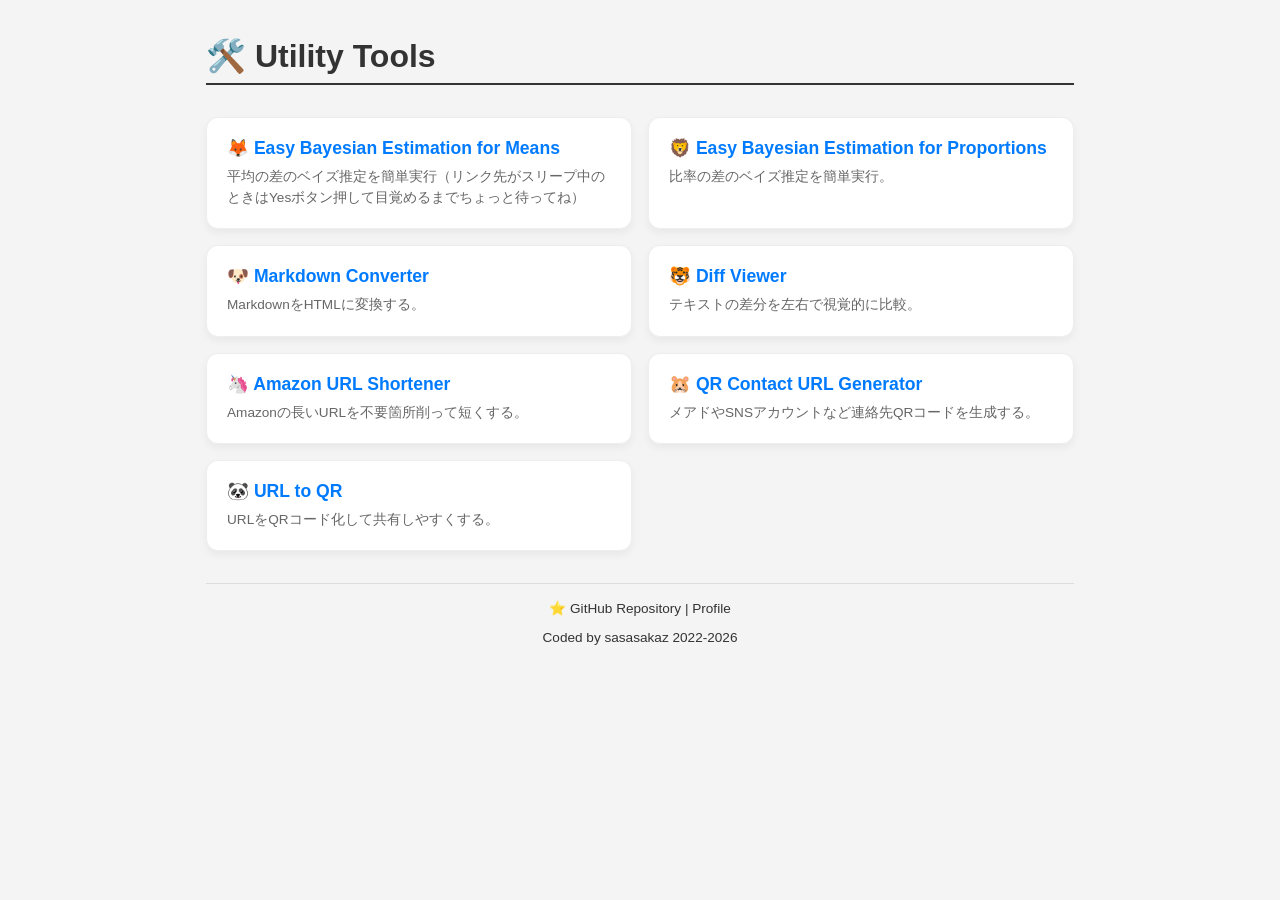
<file: index.html>
<!DOCTYPE html>
<html lang="ja">

<head>
  <meta charset='utf-8'>
  <meta name="viewport" content="width=device-width, initial-scale=1.0">
  <title>Sasasa Utility</title>
  <link href='https://sasasakaz.github.io/utility/index.html' rel='canonical'>
  <link rel="icon" href="https://github.com/sasasakaz.png">
  <meta name='description' content='ベイズ推定やMarkdown変換など、ブラウザで完結する便利ツール集。'>
  <meta name='keywords' content='ベイズ推定,平均の差,比率の差,多重比較,統計解析,Streamlit,Markdown変換'>
  <meta property="og:type" content="website">
  <meta property="og:title" content="Sasasa Utility">
  <meta property="og:description" content="ベイズ推定やMarkdown変換など、ブラウザで完結する便利ツール集。">
  <meta property="og:url" content="https://sasasakaz.github.io/utility/index.html">
  <meta property="og:site_name" content="Sasasa Utility">
  <meta property="og:locale" content="ja_JP">
  <meta property="og:locale:alternate" content="en_US">
  <meta property="og:locale:alternate" content="en_GB">
  <meta property="og:image" content="https://github.com/sasasakaz.png">

  <base target="_blank">

  <!-- Google Tag Manager -->
  <!-- Google tag (gtag.js) -->
  <script async src="https://www.googletagmanager.com/gtag/js?id=G-QRGD44CZBH"></script>
  <script>
    window.dataLayer = window.dataLayer || [];
    function gtag() { dataLayer.push(arguments); }
    gtag('js', new Date());
    gtag('config', 'G-QRGD44CZBH');
  </script><!-- End Google Tag Manager -->

  <link rel="stylesheet" href="./common.css">
  <style>
    body {
      max-width: 900px;
    }

    h1 {
      border-bottom: 2px solid #333;
      padding-bottom: 0.5rem;
      margin-bottom: 2rem;
    }

    /* 段組 */
    .grid-container {
      /* 画面幅に合わせて、最小280pxのカードを自動で並べる */
      display: grid;
      grid-template-columns: repeat(auto-fill, minmax(280px, 1fr));
      /* カード同士の隙間 */
      /* gap: 1.25rem; */
      /* スマホの時は隙間を少し小さく、PCではゆったりに可変させる */
      gap: 1rem;
    }

    .tool-link {
      display: flex;
      flex-direction: column;
      padding: 1.25rem;
      background: white;
      border-radius: 0.75rem;
      text-decoration: none;
      color: #333;
      box-shadow: 0 0.25rem 0.5rem rgba(0, 0, 0, 0.05);
      transition: all 0.2s ease;
      border: 1px solid #eee;
    }

    @media (max-width: 480px) {
      .tool-link {
        /* スマホではカード内の余白を少し詰めて、画面を有効活用 */
        padding: 1rem;
      }

      h1 {
        /* スマホではタイトルを少し小さくして、一行に収まりやすくする */
        font-size: 1.5rem;
      }
    }


    .tool-link:hover {
      transform: translateY(-0.25rem);
      box-shadow: 0 0.5rem 1rem rgba(0, 0, 0, 0.1);
      border-color: #007bff;
    }

    .tool-link strong {
      font-size: 1.1em;
      color: #007bff;
    }

    .description {
      font-size: 0.85em;
      color: #666;
      margin-top: 0.5rem;
      line-height: 1.5;
    }
  </style>
</head>

<body>
  <h1>🛠 Utility Tools</h1>
  <div class="grid-container">
    <a href="https://app-rjeavrnuhlwfgk3qornjgr.streamlit.app" class="tool-link">
      <strong>🦊 Easy Bayesian Estimation for Means</strong>
      <div class="description">平均の差のベイズ推定を簡単実行（リンク先がスリープ中のときはYesボタン押して目覚めるまでちょっと待ってね）</div>
    </a>
    <a href="pages/beat_5g.html" class="tool-link">
      <strong>🦁 Easy Bayesian Estimation for Proportions</strong>
      <div class="description">比率の差のベイズ推定を簡単実行。</div>
    </a>
    <a href="pages/markdown_converter.html" class="tool-link">
      <strong>🐶 Markdown Converter</strong>
      <div class="description">MarkdownをHTMLに変換する。</div>
    </a>
    <a href="pages/diff_viewer.html" class="tool-link">
      <strong>🐯 Diff Viewer</strong>
      <div class="description">テキストの差分を左右で視覚的に比較。</div>
    </a>
    <a href="pages/amazon_url_shortener.html" class="tool-link">
      <strong>🦄 Amazon URL Shortener</strong>
      <div class="description">Amazonの長いURLを不要箇所削って短くする。</div>
    </a>
    <a href="pages/qr_contact_url_generator.html" class="tool-link">
      <strong>🐹 QR Contact URL Generator</strong>
      <div class="description">メアドやSNSアカウントなど連絡先QRコードを生成する。</div>
    </a>
    <a href="pages/url_to_qr_code.html" class="tool-link">
      <strong>🐼 URL to QR</strong>
      <div class="description">URLをQRコード化して共有しやすくする。</div>
    </a>
  </div>
  <footer id="footer">
    <div class="footer-links">
      <a href="https://github.com/sasasakaz/utility" target="_blank">⭐ GitHub Repository</a>
      <span class="separator">|</span>
      <a href="https://github.com/sasasakaz" target="_blank">Profile</a>
    </div>
    <p>Coded by sasasakaz 2022-2026</p>
  </footer>
</body>

</html>
</file>
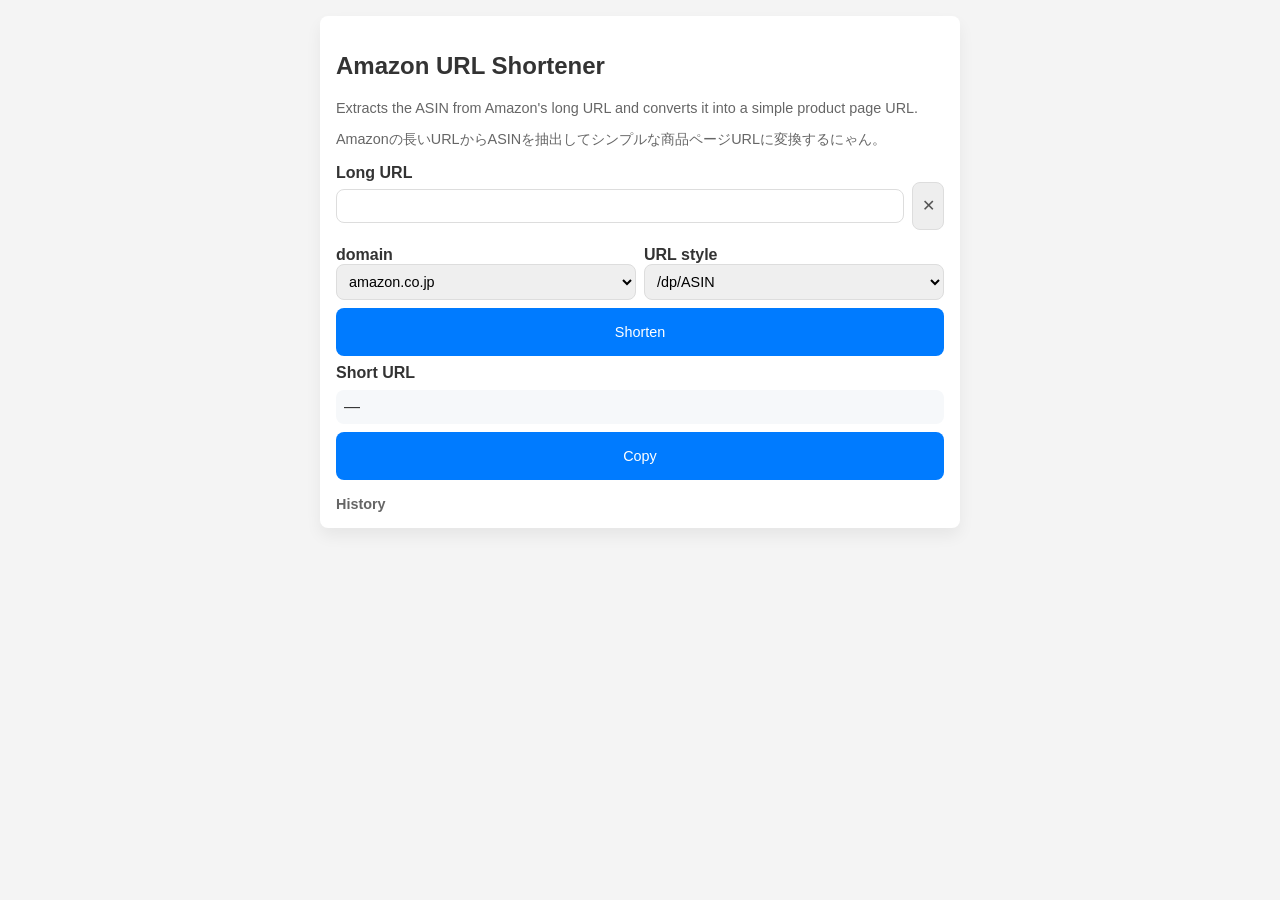
<file: pages/amazon_url_shortener.html>
<!doctype html>
<html lang="ja">
<!-- 
Amazon URL Shortener
Created: 2025-10-05
Description: Amazonの長いURLからASINを抽出してシンプルな商品ページURLに変換するにゃん。
Note: 
-->

<head>
  <meta charset="utf-8" />
  <meta name="viewport" content="width=device-width,initial-scale=1" />
  <title>Amazon URL Shortener</title>

  <!-- Google Tag Manager -->
  <!-- Google tag (gtag.js) -->
  <script async src="https://www.googletagmanager.com/gtag/js?id=G-QRGD44CZBH"></script>
  <script>
    window.dataLayer = window.dataLayer || [];
    function gtag() { dataLayer.push(arguments); }
    gtag('js', new Date());
    gtag('config', 'G-QRGD44CZBH');
  </script><!-- End Google Tag Manager -->

  <link rel="stylesheet" href="../common.css">
  <style>
    .card {
      background: #fff;
      border-radius: 0.5rem;
      padding: 1rem;
      box-shadow: 0 0.5rem 1rem rgba(0, 0, 0, 0.06);
      max-width: 640px;
      margin: 0 auto
    }

    input,
    select,
    button {
      font-size: 0.9rem;
      padding: 0.5rem;
      border-radius: 0.5rem;
      border: 1px solid #ddd;
      width: 100%;
      box-sizing: border-box
    }

    label {
      font-weight: 600;
      margin-top: 0.5rem;
      display: block
    }

    .row {
      display: flex;
      gap: 0.5rem
    }

    .row>* {
      flex: 1
    }

    .muted {
      color: #666;
      font-size: 0.9rem
    }

    .out {
      background: #f6f8fa;
      padding: 0.5rem;
      border-radius: 0.5rem;
      margin-top: 0.5rem;
      word-break: break-all
    }

    .btn {
      background: #007bff;
      color: #fff;
      border: none;
      transition: background 0.2s;
      width: 100%
    }

    .btn:hover {
      background: #0069d9
    }

    .small {
      font-size: 0.9rem;
      padding: 0.5rem
    }

    .actions {
      display: flex;
      gap: 0.5rem;
      margin-top: 0.5rem
    }

    #copyMsg {
      margin-top: 0.5rem;
      color: green;
      font-size: 0.9rem;
      display: none
    }

    .url-row {
      display: flex;
      gap: 0.5rem;
      align-items: center;
      width: 100%
    }

    .url-row input {
      flex: 1;
      min-width: 0
    }

    .clear-btn {
      flex: 0 0 2rem;
      height: 2rem;
      padding: 0;
      border-radius: 0.5rem;
      background: #eee;
      color: #555;
      border: 1px solid #ddd;
      font-size: 1rem;
      line-height: 1;
    }

    .clear-btn:hover {
      background: #ddd
    }

    #history {
      margin-top: 1rem;
      font-size: 0.9rem
    }

    #history ul {
      list-style: none;
      padding-left: 0;
      margin: 0
    }

    #history li {
      padding: 0.25rem 0;
      border-bottom: 1px solid #eee;
      word-break: break-all
    }
  </style>
</head>

<body>
  <div class="card">
    <h2>Amazon URL Shortener</h2>
    <p class="muted">Extracts the ASIN from Amazon's long URL and converts it into a simple product page URL.</p>
    <p class="muted">Amazonの長いURLからASINを抽出してシンプルな商品ページURLに変換するにゃん。</p>

    <label for="url">Long URL</label>
    <div class="url-row">
      <input id="url" />
      <button class="clear-btn" id="clearUrl" title="clear">✕</button>
    </div>

    <div class="row" style="margin-top:8px">
      <div>
        <label for="domain">domain</label>
        <select id="domain">
          <option value="co.jp">amazon.co.jp</option>
          <option value="com">amazon.com</option>
          <option value="co.uk">amazon.co.uk</option>
          <option value="de">amazon.de</option>
          <option value="fr">amazon.fr</option>
          <option value="it">amazon.it</option>
          <option value="ca">amazon.ca</option>
        </select>
      </div>
      <div>
        <label for="style">URL style</label>
        <select id="style">
          <option value="dp">/dp/ASIN</option>
          <option value="gp">/gp/product/ASIN</option>
        </select>
      </div>
    </div>

    <div class="actions">
      <button id="shorten" class="btn">Shorten</button>
    </div>

    <div id="resultArea">
      <label>Short URL</label>
      <div id="cleanOut" class="out"> — </div>
      <div style="display:flex;gap:8px;margin-top:8px;align-items:center">
        <button id="copyClean" class="btn small">Copy</button>
        <span id="copyMsg">Copied!</span>
      </div>
    </div>

    <div id="history" class="muted">
      <strong>History</strong>
      <ul id="historyList"></ul>
    </div>
  </div>

  <script>
    const patterns = [
      /\/dp\/([A-Z0-9]{10})(?:[/?]|$)/i,
      /\/gp\/product\/([A-Z0-9]{10})(?:[/?]|$)/i,
      /\/product\/([A-Z0-9]{10})(?:[/?]|$)/i,
      /\/gp\/aw\/d\/([A-Z0-9]{10})(?:[/?]|$)/i,
      /\/exec\/obidos\/ASIN\/([A-Z0-9]{10})(?:[/?]|$)/i,
      /[?&]asin=([A-Z0-9]{10})(?:[&]|$)/i,
    ];

    const urlEl = document.getElementById('url');
    const domainEl = document.getElementById('domain');
    const styleEl = document.getElementById('style');
    const cleanOut = document.getElementById('cleanOut');
    const copyMsg = document.getElementById('copyMsg');
    const historyList = document.getElementById('historyList');

    document.getElementById('clearUrl').addEventListener('click', () => {
      urlEl.value = '';
      urlEl.focus();
    });

    function extractASIN(url) {
      try {
        const u = decodeURIComponent(url);
        for (const p of patterns) {
          const m = u.match(p);
          if (m) return m[1].toUpperCase();
        }
        const fallback = u.match(/([A-Z0-9]{10})(?:[/?]|$)/i);
        if (fallback) return fallback[1].toUpperCase();
      } catch (e) { console.warn('extractASIN error', e); }
      return null;
    }

    function buildCleanUrl(domain, style, asin) {
      if (!asin) return '';
      const host = 'www.amazon.' + domain;
      return style === 'dp' ? `https://${host}/dp/${asin}` : `https://${host}/gp/product/${asin}`;
    }

    function addHistory(url) {
      const li = document.createElement('li');
      li.textContent = url;
      historyList.prepend(li);
    }

    document.getElementById('shorten').addEventListener('click', () => {
      const raw = urlEl.value.trim();
      if (!raw) { alert('Enter the URL.'); return; }
      const asin = extractASIN(raw);
      if (!asin) { cleanOut.textContent = 'The ASIN was not found. Please check the URL.'; return; }
      const url = buildCleanUrl(domainEl.value, styleEl.value, asin);
      cleanOut.textContent = url;
      addHistory(url);
    });

    document.getElementById('copyClean').addEventListener('click', async () => {
      const txt = cleanOut.textContent;
      if (!txt || txt === '—') return;
      await navigator.clipboard.writeText(txt);
      copyMsg.style.display = 'inline';
      setTimeout(() => { copyMsg.style.display = 'none'; }, 2000);
    });
  </script>
</body>

</html>
</file>
<file: common.css>
@charset "utf-8";

/* すべての要素でサイズ計算を正確にする */
* {
  box-sizing: border-box;
}

body {
  font-family: "Open Sans", verdana, arial, sans-serif, "Apple Color Emoji", "Segoe UI Emoji", "Noto Color Emoji", "Segoe UI Symbol";
  /* 背景色：少し落ち着いたグレー */
  background: #f4f4f4;
  /* 文字色：真っ黒より少しだけ優しい黒 */
  color: #333;
  /* 画面が大きくても広がらないように */
  max-width: 1280px;
  margin: 0 auto 2rem;
  padding: 1rem;
  /* スマホで横揺れするのを防ぐ */
  overflow-x: hidden;
  /* 文字サイズの自動調整をオフにして意図しない挙動を防ぐ */
  -webkit-text-size-adjust: 100%;
}

/* 画像が親要素を突き抜けないように */
img {
  max-width: 100%;
  height: auto;
}


/* リンク要素 */
a {
  cursor: pointer;
  transition: all 0.2s ease;
  /* 親の文字色を引き継ぐ */
  color: inherit;
  /* 余計な装飾をしない（下線を消すなど） */
  text-decoration: none;
}

/* ボタン要素 */
button {
  cursor: pointer;
  transition: all 0.2s ease;
  /* 指で押しやすくするために、最低でも44px程度の高さを意識しやすくする */
  min-height: 3rem;
  display: inline-flex;
  align-items: center;
  /* 横方向も中央に */
  justify-content: center;
  /* ボタンだけフォントが変わるのを防ぐ */
  font-family: inherit;
}


#footer {
  width: 100%;
  font-size: 0.85em;
  text-align: center;
  margin-top: 2rem;
  padding: 1rem 0;
  border-top: 1px solid #ddd;
  clear: both;
}
</file>
